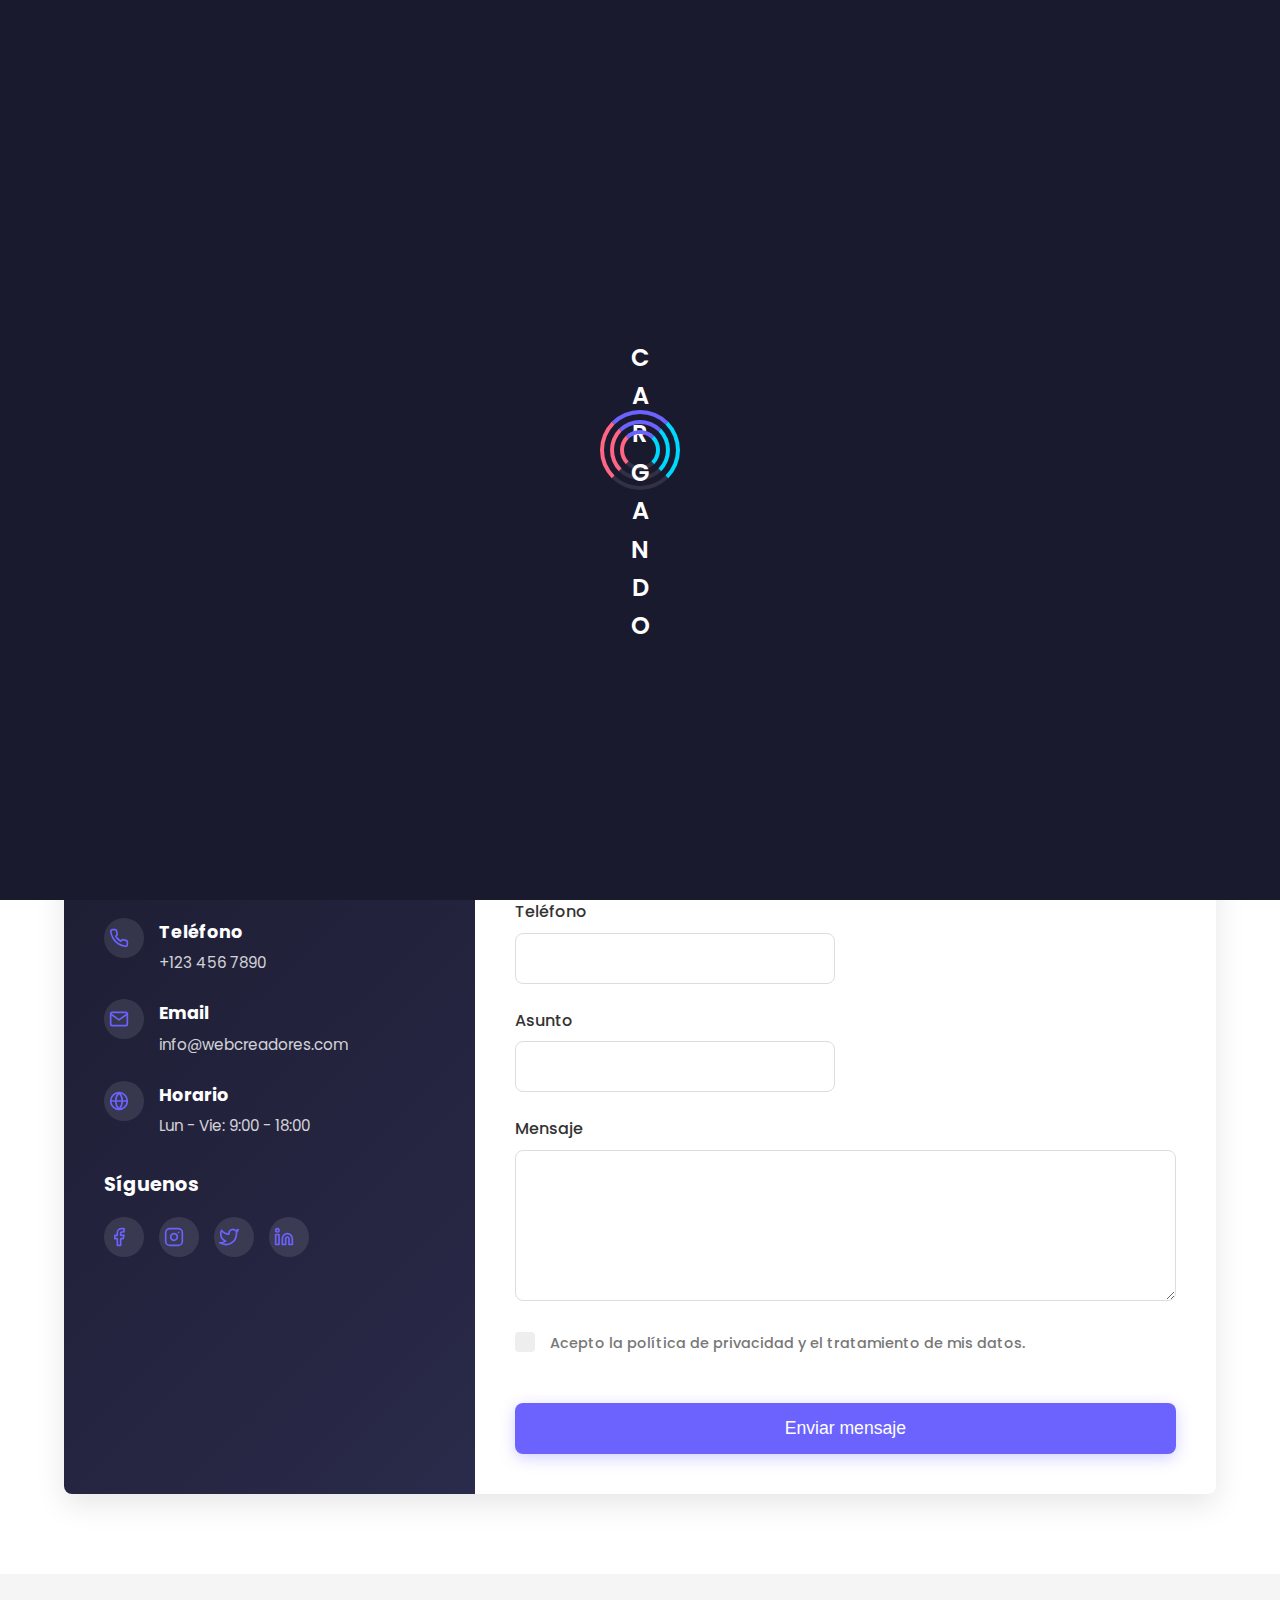
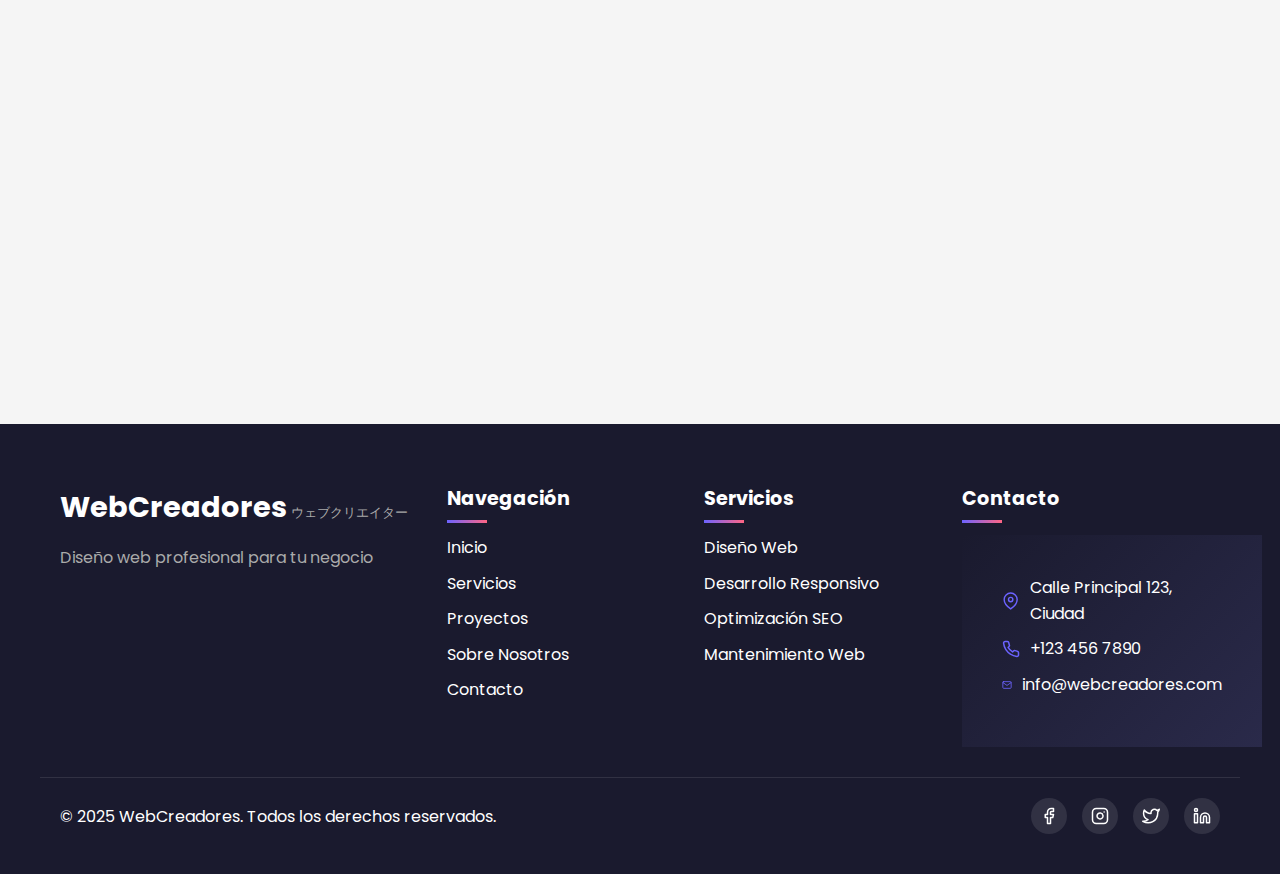
<file: contacto.html>
<!DOCTYPE html>
<html lang="es">
<head>
    <meta charset="UTF-8">
    <meta name="viewport" content="width=device-width, initial-scale=1.0">
    <title>Contacto | WebCreadores</title>
    <link rel="stylesheet" href="css/global.css">
    <link rel="stylesheet" href="css/loader.css">
    <link rel="stylesheet" href="css/contacto.css">
    <link rel="preconnect" href="https://fonts.googleapis.com">
    <link rel="preconnect" href="https://fonts.gstatic.com" crossorigin>
    <link href="https://fonts.googleapis.com/css2?family=Poppins:wght@300;400;500;600;700&display=swap" rel="stylesheet">
</head>
<body>
    <!-- Pantalla de carga -->
    <div class="loader-container">
        <div class="loader">
            <div class="circle"></div>
            <div class="circle"></div>
            <div class="circle"></div>
            <div class="loader-text">
                <span class="letter">C</span>
                <span class="letter">A</span>
                <span class="letter">R</span>
                <span class="letter">G</span>
                <span class="letter">A</span>
                <span class="letter">N</span>
                <span class="letter">D</span>
                <span class="letter">O</span>
                <span class="japanese">読み込み中</span>
            </div>
        </div>
    </div>

    <!-- Navbar -->
    <header>
        <nav class="navbar">
            <div class="logo">
                <a href="index.html">
                    <span class="logo-text">MiraiSoft</span>
                    <span class="logo-jp">ソフト</span>
                </a>
            </div>
            <div class="menu-toggle">
                <div class="bar"></div>
                <div class="bar"></div>
                <div class="bar"></div>
            </div>
            <ul class="nav-links">
                <li><a href="index.html">Inicio</a></li>
                <li><a href="servicios.html">Servicios</a></li>
                <li><a href="proyectos.html">Nuestros Proyectos</a></li>
                <li><a href="sobre-nosotros.html">Sobre Nosotros</a></li>
                <li><a href="contacto.html" class="btn-contacto active">Contacto</a></li>
            </ul>
        </nav>
    </header>

    <!-- Hero Section -->
    <section class="contact-hero">
        <div class="contact-hero-content">
            <h1>Contáctanos <span class="japanese">お問い合わせ</span></h1>
            <p>Estamos listos para ayudarte a crear el sitio web perfecto para tu negocio. Completa el formulario y nos pondremos en contacto contigo lo antes posible.</p>
        </div>
    </section>

    <!-- Formulario de Contacto -->
    <section class="contact-form-section">
        <div class="contact-container">
            <div class="contact-info">
                <h2>Información de Contacto</h2>
                <p>Completa el formulario o contáctanos directamente a través de los siguientes medios:</p>
                
                <div class="contact-methods">
                    <div class="contact-method">
                        <div class="contact-icon">
                            <svg xmlns="http://www.w3.org/2000/svg" viewBox="0 0 24 24" fill="none" stroke="currentColor" stroke-width="2" stroke-linecap="round" stroke-linejoin="round">
                                <path d="M21 10c0 7-9 13-9 13s-9-6-9-13a9 9 0 0 1 18 0z"></path>
                                <circle cx="12" cy="10" r="3"></circle>
                            </svg>
                        </div>
                        <div class="contact-text">
                            <h3>Dirección</h3>
                            <p>Calle Principal 123, Ciudad</p>
                        </div>
                    </div>
                    
                    <div class="contact-method">
                        <div class="contact-icon">
                            <svg xmlns="http://www.w3.org/2000/svg" viewBox="0 0 24 24" fill="none" stroke="currentColor" stroke-width="2" stroke-linecap="round" stroke-linejoin="round">
                                <path d="M22 16.92v3a2 2 0 0 1-2.18 2 19.79 19.79 0 0 1-8.63-3.07 19.5 19.5 0 0 1-6-6 19.79 19.79 0 0 1-3.07-8.67A2 2 0 0 1 4.11 2h3a2 2 0 0 1 2 1.72 12.84 12.84 0 0 0 .7 2.81 2 2 0 0 1-.45 2.11L8.09 9.91a16 16 0 0 0 6 6l1.27-1.27a2 2 0 0 1 2.11-.45 12.84 12.84 0 0 0 2.81.7A2 2 0 0 1 22 16.92z"></path>
                            </svg>
                        </div>
                        <div class="contact-text">
                            <h3>Teléfono</h3>
                            <p>+123 456 7890</p>
                        </div>
                    </div>
                    
                    <div class="contact-method">
                        <div class="contact-icon">
                            <svg xmlns="http://www.w3.org/2000/svg" viewBox="0 0 24 24" fill="none" stroke="currentColor" stroke-width="2" stroke-linecap="round" stroke-linejoin="round">
                                <path d="M4 4h16c1.1 0 2 .9 2 2v12c0 1.1-.9 2-2 2H4c-1.1 0-2-.9-2-2V6c0-1.1.9-2 2-2z"></path>
                                <polyline points="22,6 12,13 2,6"></polyline>
                            </svg>
                        </div>
                        <div class="contact-text">
                            <h3>Email</h3>
                            <p>info@webcreadores.com</p>
                        </div>
                    </div>
                    
                    <div class="contact-method">
                        <div class="contact-icon">
                            <svg xmlns="http://www.w3.org/2000/svg" viewBox="0 0 24 24" fill="none" stroke="currentColor" stroke-width="2" stroke-linecap="round" stroke-linejoin="round">
                                <circle cx="12" cy="12" r="10"></circle>
                                <line x1="2" y1="12" x2="22" y2="12"></line>
                                <path d="M12 2a15.3 15.3 0 0 1 4 10 15.3 15.3 0 0 1-4 10 15.3 15.3 0 0 1-4-10 15.3 15.3 0 0 1 4-10z"></path>
                            </svg>
                        </div>
                        <div class="contact-text">
                            <h3>Horario</h3>
                            <p>Lun - Vie: 9:00 - 18:00</p>
                        </div>
                    </div>
                </div>
                
                <div class="social-contact">
                    <h3>Síguenos</h3>
                    <div class="social-icons">
                        <a href="#" class="social-icon">
                            <svg xmlns="http://www.w3.org/2000/svg" viewBox="0 0 24 24" fill="none" stroke="currentColor" stroke-width="2" stroke-linecap="round" stroke-linejoin="round">
                                <path d="M18 2h-3a5 5 0 0 0-5 5v3H7v4h3v8h4v-8h3l1-4h-4V7a1 1 0 0 1 1-1h3z"></path>
                            </svg>
                        </a>
                        <a href="#" class="social-icon">
                            <svg xmlns="http://www.w3.org/2000/svg" viewBox="0 0 24 24" fill="none" stroke="currentColor" stroke-width="2" stroke-linecap="round" stroke-linejoin="round">
                                <rect x="2" y="2" width="20" height="20" rx="5" ry="5"></rect>
                                <path d="M16 11.37A4 4 0 1 1 12.63 8 4 4 0 0 1 16 11.37z"></path>
                                <line x1="17.5" y1="6.5" x2="17.51" y2="6.5"></line>
                            </svg>
                        </a>
                        <a href="#" class="social-icon">
                            <svg xmlns="http://www.w3.org/2000/svg" viewBox="0 0 24 24" fill="none" stroke="currentColor" stroke-width="2" stroke-linecap="round" stroke-linejoin="round">
                                <path d="M23 3a10.9 10.9 0 0 1-3.14 1.53 4.48 4.48 0 0 0-7.86 3v1A10.66 10.66 0 0 1 3 4s-4 9 5 13a11.64 11.64 0 0 1-7 2c9 5 20 0 20-11.5a4.5 4.5 0 0 0-.08-.83A7.72 7.72 0 0 0 23 3z"></path>
                            </svg>
                        </a>
                        <a href="#" class="social-icon">
                            <svg xmlns="http://www.w3.org/2000/svg" viewBox="0 0 24 24" fill="none" stroke="currentColor" stroke-width="2" stroke-linecap="round" stroke-linejoin="round">
                                <path d="M16 8a6 6 0 0 1 6 6v7h-4v-7a2 2 0 0 0-2-2 2 2 0 0 0-2 2v7h-4v-7a6 6 0 0 1 6-6z"></path>
                                <rect x="2" y="9" width="4" height="12"></rect>
                                <circle cx="4" cy="4" r="2"></circle>
                            </svg>
                        </a>
                    </div>
                </div>
            </div>
            
            <div class="form-container">
                <h2>Envíanos un mensaje</h2>
                <form action="https://formspree.io/f/your-formspree-id" method="POST" id="contact-form">
                    <div class="form-group">
                        <label for="name">Nombre completo</label>
                        <input type="text" id="name" name="name" required>
                    </div>
                    
                    <div class="form-group">
                        <label for="email">Correo electrónico</label>
                        <input type="email" id="email" name="email" required>
                    </div>
                    
                    <div class="form-group">
                        <label for="phone">Teléfono</label>
                        <input type="tel" id="phone" name="phone">
                    </div>
                    
                    <div class="form-group">
                        <label for="subject">Asunto</label>
                        <input type="text" id="subject" name="subject" required>
                    </div>
                    
                    <div class="form-group full-width">
                        <label for="message">Mensaje</label>
                        <textarea id="message" name="message" rows="5" required></textarea>
                    </div>
                    
                    <div class="form-group full-width">
                        <label class="checkbox-container">
                            <input type="checkbox" required>
                            <span class="checkmark"></span>
                            Acepto la política de privacidad y el tratamiento de mis datos.
                        </label>
                    </div>
                    
                    <button type="submit" class="btn btn-primary">Enviar mensaje</button>
                </form>
            </div>
        </div>
    </section>

    <!-- Mapa -->
    <section class="map-section">
        <div class="map-container">
            <iframe src="https://www.google.com/maps/embed?pb=!1m18!1m12!1m3!1d12345.67890!2d-0.0!3d0.0!2m3!1f0!2f0!3f0!3m2!1i1024!2i768!4f13.1!3m3!1m2!1s0x0%3A0x0!2zMjDCsDI2JzA3LjMiTiAzwrAyMCcwNy4zIkU!5e0!3m2!1ses!2ses!4v1600000000000!5m2!1ses!2ses" width="100%" height="450" style="border:0;" allowfullscreen="" loading="lazy"></iframe>
        </div>
    </section>

    <!-- Footer -->
    <footer>
        <div class="footer-content">
            <div class="footer-logo">
                <span class="logo-text">WebCreadores</span>
                <span class="logo-jp">ウェブクリエイター</span>
                <p>Diseño web profesional para tu negocio</p>
            </div>
            <div class="footer-links">
                <div class="footer-column">
                    <h3>Navegación</h3>
                    <ul>
                        <li><a href="index.html">Inicio</a></li>
                        <li><a href="servicios.html">Servicios</a></li>
                        <li><a href="proyectos.html">Proyectos</a></li>
                        <li><a href="sobre-nosotros.html">Sobre Nosotros</a></li>
                        <li><a href="contacto.html">Contacto</a></li>
                    </ul>
                </div>
                <div class="footer-column">
                    <h3>Servicios</h3>
                    <ul>
                        <li><a href="servicios.html">Diseño Web</a></li>
                        <li><a href="servicios.html">Desarrollo Responsivo</a></li>
                        <li><a href="servicios.html">Optimización SEO</a></li>
                        <li><a href="servicios.html">Mantenimiento Web</a></li>
                    </ul>
                </div>
                <div class="footer-column">
                    <h3>Contacto</h3>
                    <ul class="contact-info">
                        <li>
                            <svg xmlns="http://www.w3.org/2000/svg" viewBox="0 0 24 24" fill="none" stroke="currentColor" stroke-width="2" stroke-linecap="round" stroke-linejoin="round">
                                <path d="M21 10c0 7-9 13-9 13s-9-6-9-13a9 9 0 0 1 18 0z"></path>
                                <circle cx="12" cy="10" r="3"></circle>
                            </svg>
                            <span>Calle Principal 123, Ciudad</span>
                        </li>
                        <li>
                            <svg xmlns="http://www.w3.org/2000/svg" viewBox="0 0 24 24" fill="none" stroke="currentColor" stroke-width="2" stroke-linecap="round" stroke-linejoin="round">
                                <path d="M22 16.92v3a2 2 0 0 1-2.18 2 19.79 19.79 0 0 1-8.63-3.07 19.5 19.5 0 0 1-6-6 19.79 19.79 0 0 1-3.07-8.67A2 2 0 0 1 4.11 2h3a2 2 0 0 1 2 1.72 12.84 12.84 0 0 0 .7 2.81 2 2 0 0 1-.45 2.11L8.09 9.91a16 16 0 0 0 6 6l1.27-1.27a2 2 0 0 1 2.11-.45 12.84 12.84 0 0 0 2.81.7A2 2 0 0 1 22 16.92z"></path>
                            </svg>
                            <span>+123 456 7890</span>
                        </li>
                        <li>
                            <svg xmlns="http://www.w3.org/2000/svg" viewBox="0 0 24 24" fill="none" stroke="currentColor" stroke-width="2" stroke-linecap="round" stroke-linejoin="round">
                                <path d="M4 4h16c1.1 0 2 .9 2 2v12c0 1.1-.9 2-2 2H4c-1.1 0-2-.9-2-2V6c0-1.1.9-2 2-2z"></path>
                                <polyline points="22,6 12,13 2,6"></polyline>
                            </svg>
                            <span>info@webcreadores.com</span>
                        </li>
                    </ul>
                </div>
            </div>
        </div>
        <div class="footer-bottom">
            <p>&copy; 2025 WebCreadores. Todos los derechos reservados.</p>
            <div class="social-links">
                <a href="#" class="social-link">
                    <svg xmlns="http://www.w3.org/2000/svg" viewBox="0 0 24 24" fill="none" stroke="currentColor" stroke-width="2" stroke-linecap="round" stroke-linejoin="round">
                        <path d="M18 2h-3a5 5 0 0 0-5 5v3H7v4h3v8h4v-8h3l1-4h-4V7a1 1 0 0 1 1-1h3z"></path>
                    </svg>
                </a>
                <a href="#" class="social-link">
                    <svg xmlns="http://www.w3.org/2000/svg" viewBox="0 0 24 24" fill="none" stroke="currentColor" stroke-width="2" stroke-linecap="round" stroke-linejoin="round">
                        <rect x="2" y="2" width="20" height="20" rx="5" ry="5"></rect>
                        <path d="M16 11.37A4 4 0 1 1 12.63 8 4 4 0 0 1 16 11.37z"></path>
                        <line x1="17.5" y1="6.5" x2="17.51" y2="6.5"></line>
                    </svg>
                </a>
                <a href="#" class="social-link">
                    <svg xmlns="http://www.w3.org/2000/svg" viewBox="0 0 24 24" fill="none" stroke="currentColor" stroke-width="2" stroke-linecap="round" stroke-linejoin="round">
                        <path d="M23 3a10.9 10.9 0 0 1-3.14 1.53 4.48 4.48 0 0 0-7.86 3v1A10.66 10.66 0 0 1 3 4s-4 9 5 13a11.64 11.64 0 0 1-7 2c9 5 20 0 20-11.5a4.5 4.5 0 0 0-.08-.83A7.72 7.72 0 0 0 23 3z"></path>
                    </svg>
                </a>
                <a href="#" class="social-link">
                    <svg xmlns="http://www.w3.org/2000/svg" viewBox="0 0 24 24" fill="none" stroke="currentColor" stroke-width="2" stroke-linecap="round" stroke-linejoin="round">
                        <path d="M16 8a6 6 0 0 1 6 6v7h-4v-7a2 2 0 0 0-2-2 2 2 0 0 0-2 2v7h-4v-7a6 6 0 0 1 6-6z"></path>
                        <rect x="2" y="9" width="4" height="12"></rect>
                        <circle cx="4" cy="4" r="2"></circle>
                    </svg>
                </a>
            </div>
        </div>
    </footer>

    <script src="js/main.js"></script>
    <script src="js/contacto.js"></script>
</body>
</html>
</file>
<file: css/global.css>
/* Variables globales */
:root {
    --primary-color: #6c63ff;
    --secondary-color: #ff6584;
    --accent-color: #00d9ff;
    --dark-color: #1a1a2e;
    --light-color: #f5f5f5;
    --text-color: #333;
    --text-light: #777;
    --font-primary: 'Poppins', sans-serif;
    --transition: all 0.3s ease;
    --shadow: 0 10px 30px rgba(0, 0, 0, 0.1);
    --border-radius: 8px;
}

/* Reset y estilos base */
* {
    margin: 0;
    padding: 0;
    box-sizing: border-box;
}

html {
    scroll-behavior: smooth;
}

body {
    font-family: var(--font-primary);
    color: var(--text-color);
    background-color: var(--light-color);
    line-height: 1.6;
    overflow-x: hidden;
}

a {
    text-decoration: none;
    color: inherit;
    transition: var(--transition);
}

ul {
    list-style: none;
}

img {
    max-width: 100%;
    height: auto;
    display: block;
}

/* Contenedores y utilidades */
.container {
    width: 100%;
    max-width: 1200px;
    margin: 0 auto;
    padding: 0 20px;
}

.section-title {
    font-size: 2.5rem;
    margin-bottom: 2rem;
    text-align: center;
    position: relative;
    color: var(--dark-color);
}

.section-title::after {
    content: '';
    position: absolute;
    bottom: -10px;
    left: 50%;
    transform: translateX(-50%);
    width: 80px;
    height: 4px;
    background: linear-gradient(90deg, var(--primary-color), var(--secondary-color));
    border-radius: 2px;
}

.section-title .japanese {
    display: block;
    font-size: 1rem;
    color: var(--text-light);
    margin-top: 0.5rem;
}

/* Botones */
.btn {
    display: inline-block;
    padding: 12px 28px;
    border-radius: var(--border-radius);
    font-weight: 500;
    text-align: center;
    cursor: pointer;
    transition: var(--transition);
    border: none;
    outline: none;
}

.btn-primary {
    background-color: var(--primary-color);
    color: white;
    box-shadow: 0 4px 15px rgba(108, 99, 255, 0.3);
}

.btn-primary:hover {
    background-color: #5a52e0;
    transform: translateY(-3px);
    box-shadow: 0 6px 20px rgba(108, 99, 255, 0.4);
}

.btn-secondary {
    background-color: var(--secondary-color);
    color: white;
    box-shadow: 0 4px 15px rgba(255, 101, 132, 0.3);
}

.btn-secondary:hover {
    background-color: #ff4d70;
    transform: translateY(-3px);
    box-shadow: 0 6px 20px rgba(255, 101, 132, 0.4);
}

.btn-outline {
    background-color: transparent;
    color: var(--primary-color);
    border: 2px solid var(--primary-color);
}

.btn-outline:hover {
    background-color: var(--primary-color);
    color: white;
    transform: translateY(-3px);
}

.btn-cta {
    background: linear-gradient(45deg, var(--primary-color), var(--accent-color));
    color: white;
    font-size: 1.1rem;
    padding: 15px 35px;
    box-shadow: 0 4px 15px rgba(108, 99, 255, 0.3);
}

.btn-cta:hover {
    background: linear-gradient(45deg, var(--accent-color), var(--primary-color));
    transform: translateY(-3px);
    box-shadow: 0 6px 20px rgba(108, 99, 255, 0.4);
}

/* Navbar */
.navbar {
    display: flex;
    justify-content: space-between;
    align-items: center;
    padding: 20px 5%;
    position: fixed;
    top: 0;
    left: 0;
    width: 100%;
    z-index: 1000;
    transition: var(--transition);
    background-color: rgba(255, 255, 255, 0.95);
    backdrop-filter: blur(10px);
    box-shadow: 0 2px 10px rgba(0, 0, 0, 0.1);
}

.logo {
    font-size: 1.5rem;
    font-weight: 700;
    display: flex;
    flex-direction: column;
}

.logo-text {
    color: var(--primary-color);
}

.logo-jp {
    font-size: 0.7rem;
    color: var(--text-light);
}

.nav-links {
    display: flex;
    align-items: center;
    gap: 2rem;
}

.nav-links a {
    font-weight: 500;
    position: relative;
}

.nav-links a::after {
    content: '';
    position: absolute;
    bottom: -5px;
    left: 0;
    width: 0;
    height: 2px;
    background-color: var(--primary-color);
    transition: var(--transition);
}

.nav-links a:hover::after,
.nav-links a.active::after {
    width: 100%;
}

.btn-contacto {
    background-color: var(--primary-color);
    color: white;
    padding: 8px 20px;
    border-radius: var(--border-radius);
}

.btn-contacto:hover {
    background-color: #5a52e0;
    transform: translateY(-3px);
}

.menu-toggle {
    display: none;
    flex-direction: column;
    cursor: pointer;
}

.bar {
    width: 25px;
    height: 3px;
    background-color: var(--dark-color);
    margin: 3px 0;
    transition: var(--transition);
}

/* Footer */
footer {
    background-color: var(--dark-color);
    color: white;
    padding: 60px 0 20px;
}

.footer-content {
    display: flex;
    flex-wrap: wrap;
    justify-content: space-between;
    max-width: 1200px;
    margin: 0 auto;
    padding: 0 20px;
}

.footer-logo {
    flex: 1;
    min-width: 250px;
    margin-bottom: 30px;
}

.footer-logo .logo-text {
    font-size: 1.8rem;
    font-weight: 700;
    color: white;
}

.footer-logo .logo-jp {
    font-size: 0.8rem;
    color: #aaa;
}

.footer-logo p {
    margin-top: 15px;
    color: #aaa;
}

.footer-links {
    flex: 2;
    display: flex;
    flex-wrap: wrap;
    justify-content: space-between;
}

.footer-column {
    flex: 1;
    min-width: 200px;
    margin-bottom: 30px;
}

.footer-column h3 {
    font-size: 1.2rem;
    margin-bottom: 20px;
    position: relative;
}

.footer-column h3::after {
    content: '';
    position: absolute;
    bottom: -8px;
    left: 0;
    width: 40px;
    height: 3px;
    background: linear-gradient(90deg, var(--primary-color), var(--secondary-color));
}

.footer-column ul li {
    margin-bottom: 10px;
}

.footer-column ul li a:hover {
    color: var(--primary-color);
}

.contact-info li {
    display: flex;
    align-items: center;
    margin-bottom: 15px;
}

.contact-info svg {
    width: 18px;
    height: 18px;
    margin-right: 10px;
    color: var(--primary-color);
}

.footer-bottom {
    max-width: 1200px;
    margin: 0 auto;
    padding: 20px;
    border-top: 1px solid rgba(255, 255, 255, 0.1);
    display: flex;
    justify-content: space-between;
    align-items: center;
    flex-wrap: wrap;
}

.social-links {
    display: flex;
    gap: 15px;
}

.social-link {
    display: flex;
    align-items: center;
    justify-content: center;
    width: 36px;
    height: 36px;
    border-radius: 50%;
    background-color: rgba(255, 255, 255, 0.1);
    transition: var(--transition);
}

.social-link:hover {
    background-color: var(--primary-color);
    transform: translateY(-3px);
}

.social-link svg {
    width: 18px;
    height: 18px;
}

/*  Responsive */
@media (max-width: 992px) {
    .section-title {
        font-size: 2rem;
    }
    
    .nav-links {
        gap: 1.5rem;
    }
}

@media (max-width: 768px) {
    .menu-toggle {
        display: flex;
    }
    
    .nav-links {
        position: fixed;
        top: 80px;
        left: -100%;
        width: 100%;
        height: calc(100vh - 80px);
        flex-direction: column;
        background-color: white;
        padding: 40px 0;
        transition: var(--transition);
        box-shadow: 0 5px 10px rgba(0, 0, 0, 0.1);
    }
    
    .nav-links.active {
        left: 0;
    }
    
    .footer-content {
        flex-direction: column;
    }
    
    .footer-links {
        flex-direction: column;
    }
}

@media (max-width: 576px) {
    .section-title {
        font-size: 1.8rem;
    }
    
    .btn {
        padding: 10px 20px;
    }
    
    .footer-bottom {
        flex-direction: column;
        gap: 15px;
        text-align: center;
    }
}
</file>
<file: css/loader.css>
/* Pantalla de carga */
.loader-container {
    position: fixed;
    top: 0;
    left: 0;
    width: 100%;
    height: 100%;
    background-color: var(--dark-color);
    display: flex;
    justify-content: center;
    align-items: center;
    z-index: 9999;
    transition: opacity 0.5s ease, visibility 0.5s ease;
}

.loader-container.hidden {
    opacity: 0;
    visibility: hidden;
}

.loader {
    position: relative;
    display: flex;
    flex-direction: column;
    align-items: center;
    justify-content: center;
}

.circle {
    width: 80px;
    height: 80px;
    border: 4px solid rgba(255, 255, 255, 0.1);
    border-radius: 50%;
    border-top-color: var(--primary-color);
    border-left-color: var(--secondary-color);
    border-right-color: var(--accent-color);
    position: absolute;
    animation: spin 1.5s linear infinite;
}

.circle:nth-child(1) {
    width: 80px;
    height: 80px;
    animation-duration: 1.5s;
}

.circle:nth-child(2) {
    width: 60px;
    height: 60px;
    animation-duration: 1.2s;
    animation-direction: reverse;
}

.circle:nth-child(3) {
    width: 40px;
    height: 40px;
    animation-duration: 0.9s;
}

.loader-text {
    margin-top: 120px;
    display: flex;
    flex-direction: column;
    align-items: center;
}

.loader-text .letter {
    display: inline-block;
    color: white;
    font-size: 1.5rem;
    font-weight: 600;
    margin: 0 2px;
    animation: bounce 1.5s infinite;
}

.loader-text .letter:nth-child(1) { animation-delay: 0.1s; }
.loader-text .letter:nth-child(2) { animation-delay: 0.2s; }
.loader-text .letter:nth-child(3) { animation-delay: 0.3s; }
.loader-text .letter:nth-child(4) { animation-delay: 0.4s; }
.loader-text .letter:nth-child(5) { animation-delay: 0.5s; }
.loader-text .letter:nth-child(6) { animation-delay: 0.6s; }
.loader-text .letter:nth-child(7) { animation-delay: 0.7s; }
.loader-text .letter:nth-child(8) { animation-delay: 0.8s; }

.loader-text .japanese {
    display: block;
    color: var(--accent-color);
    font-size: 1rem;
    margin-top: 10px;
    opacity: 0;
    animation: fadeIn 2s infinite alternate;
}

@keyframes spin {
    0% {
        transform: rotate(0deg);
    }
    100% {
        transform: rotate(360deg);
    }
}

@keyframes bounce {
    0%, 100% {
        transform: translateY(0);
    }
    50% {
        transform: translateY(-10px);
        color: var(--primary-color);
    }
}

@keyframes fadeIn {
    0% {
        opacity: 0;
    }
    100% {
        opacity: 1;
    }
}
</file>
<file: css/contacto.css>
/* Estilos para la página de contacto */

/* Hero Section */
.contact-hero {
    padding: 180px 5% 80px;
    background: linear-gradient(135deg, var(--primary-color) 0%, #5a52e0 100%);
    color: white;
    text-align: center;
    position: relative;
    overflow: hidden;
}

.contact-hero::before {
    content: '';
    position: absolute;
    top: 0;
    left: 0;
    width: 100%;
    height: 100%;
    background: url('data:image/svg+xml;utf8,<svg xmlns="http://www.w3.org/2000/svg" width="100" height="100" viewBox="0 0 100 100"><circle cx="50" cy="50" r="1" fill="white" opacity="0.2"/></svg>');
    z-index: 0;
}

.contact-hero-content {
    position: relative;
    z-index: 1;
    max-width: 800px;
    margin: 0 auto;
}

.contact-hero h1 {
    font-size: 3rem;
    margin-bottom: 1.5rem;
}

.contact-hero .japanese {
    display: block;
    font-size: 1.2rem;
    margin-top: 0.5rem;
    opacity: 0.8;
}

.contact-hero p {
    font-size: 1.2rem;
    max-width: 600px;
    margin: 0 auto;
    opacity: 0.9;
}

/* Formulario de Contacto */
.contact-form-section {
    padding: 80px 5%;
    background-color: white;
}

.contact-container {
    display: flex;
    flex-wrap: wrap;
    max-width: 1200px;
    margin: 0 auto;
    background-color: white;
    border-radius: var(--border-radius);
    box-shadow: var(--shadow);
    overflow: hidden;
}

.contact-info {
    flex: 1;
    min-width: 300px;
    padding: 40px;
    background: linear-gradient(135deg, var(--dark-color) 0%, #2a2a4a 100%);
    color: white;
}

.contact-info h2 {
    font-size: 1.8rem;
    margin-bottom: 1.5rem;
    position: relative;
}

.contact-info h2::after {
    content: '';
    position: absolute;
    bottom: -10px;
    left: 0;
    width: 50px;
    height: 3px;
    background: linear-gradient(90deg, var(--primary-color), var(--secondary-color));
}

.contact-info p {
    margin-bottom: 2rem;
    opacity: 0.9;
}

.contact-methods {
    margin-bottom: 2rem;
}

.contact-method {
    display: flex;
    align-items: flex-start;
    margin-bottom: 1.5rem;
}

.contact-icon {
    width: 40px;
    height: 40px;
    background-color: rgba(255, 255, 255, 0.1);
    border-radius: 50%;
    display: flex;
    align-items: center;
    justify-content: center;
    margin-right: 15px;
}

.contact-icon svg {
    width: 20px;
    height: 20px;
    color: var(--primary-color);
}

.contact-text h3 {
    font-size: 1.1rem;
    margin-bottom: 5px;
}

.contact-text p {
    margin-bottom: 0;
    font-size: 0.95rem;
    opacity: 0.8;
}

.social-contact h3 {
    font-size: 1.2rem;
    margin-bottom: 1rem;
}

.social-icons {
    display: flex;
    gap: 15px;
}

.social-icon {
    width: 40px;
    height: 40px;
    background-color: rgba(255, 255, 255, 0.1);
    border-radius: 50%;
    display: flex;
    align-items: center;
    justify-content: center;
    transition: var(--transition);
}

.social-icon:hover {
    background-color: var(--primary-color);
    transform: translateY(-3px);
}

.social-icon svg {
    width: 20px;
    height: 20px;
}

.form-container {
    flex: 2;
    min-width: 300px;
    padding: 40px;
}

.form-container h2 {
    font-size: 1.8rem;
    margin-bottom: 1.5rem;
    color: var(--dark-color);
    position: relative;
}

.form-container h2::after {
    content: '';
    position: absolute;
    bottom: -10px;
    left: 0;
    width: 50px;
    height: 3px;
    background: linear-gradient(90deg, var(--primary-color), var(--secondary-color));
}

.form-group {
    margin-bottom: 1.5rem;
    width: calc(50% - 10px);
    display: inline-block;
    vertical-align: top;
}

.form-group:nth-child(odd) {
    margin-right: 20px;
}

.form-group.full-width {
    width: 100%;
}

label {
    display: block;
    margin-bottom: 8px;
    font-weight: 500;
    color: var(--text-color);
}

input, textarea {
    width: 100%;
    padding: 12px 15px;
    border: 1px solid #ddd;
    border-radius: var(--border-radius);
    font-family: var(--font-primary);
    font-size: 1rem;
    transition: var(--transition);
}

input:focus, textarea:focus {
    border-color: var(--primary-color);
    box-shadow: 0 0 0 2px rgba(108, 99, 255, 0.2);
    outline: none;
}

textarea {
    resize: vertical;
}

.checkbox-container {
    display: flex;
    align-items: flex-start;
    position: relative;
    padding-left: 35px;
    cursor: pointer;
    font-size: 0.9rem;
    user-select: none;
    color: var(--text-light);
}

.checkbox-container input {
    position: absolute;
    opacity: 0;
    cursor: pointer;
    height: 0;
    width: 0;
}

.checkmark {
    position: absolute;
    top: 0;
    left: 0;
    height: 20px;
    width: 20px;
    background-color: #eee;
    border-radius: 4px;
}

.checkbox-container:hover input ~ .checkmark {
    background-color: #ccc;
}

.checkbox-container input:checked ~ .checkmark {
    background-color: var(--primary-color);
}

.checkmark:after {
    content: "";
    position: absolute;
    display: none;
}

.checkbox-container input:checked ~ .checkmark:after {
    display: block;
}

.checkbox-container .checkmark:after {
    left: 7px;
    top: 3px;
    width: 5px;
    height: 10px;
    border: solid white;
    border-width: 0 2px 2px 0;
    transform: rotate(45deg);
}

button[type="submit"] {
    margin-top: 1rem;
    width: 100%;
    padding: 15px;
    font-size: 1.1rem;
}

/* Mapa */
.map-section {
    padding: 0;
}

.map-container {
    width: 100%;
    height: 450px;
}

.map-container iframe {
    width: 100%;
    height: 100%;
    border: none;
}

/* Responsive */
@media (max-width: 992px) {
    .contact-hero h1 {
        font-size: 2.5rem;
    }
    
    .contact-hero p {
        font-size: 1.1rem;
    }
}

@media (max-width: 768px) {
    .contact-container {
        flex-direction: column;
    }
    
    .contact-info, .form-container {
        width: 100%;
    }
    
    .contact-hero h1 {
        font-size: 2rem;
    }
    
    .form-group {
        width: 100%;
        margin-right: 0 !important;
    }
}

@media (max-width: 576px) {
    .contact-hero {
        padding: 150px 5% 60px;
    }
    
    .contact-hero h1 {
        font-size: 1.8rem;
    }
    
    .contact-hero p {
        font-size: 1rem;
    }
    
    
    
    .contact-info, .form-container {
        padding: 30px 20px;
    }
}
</file>
